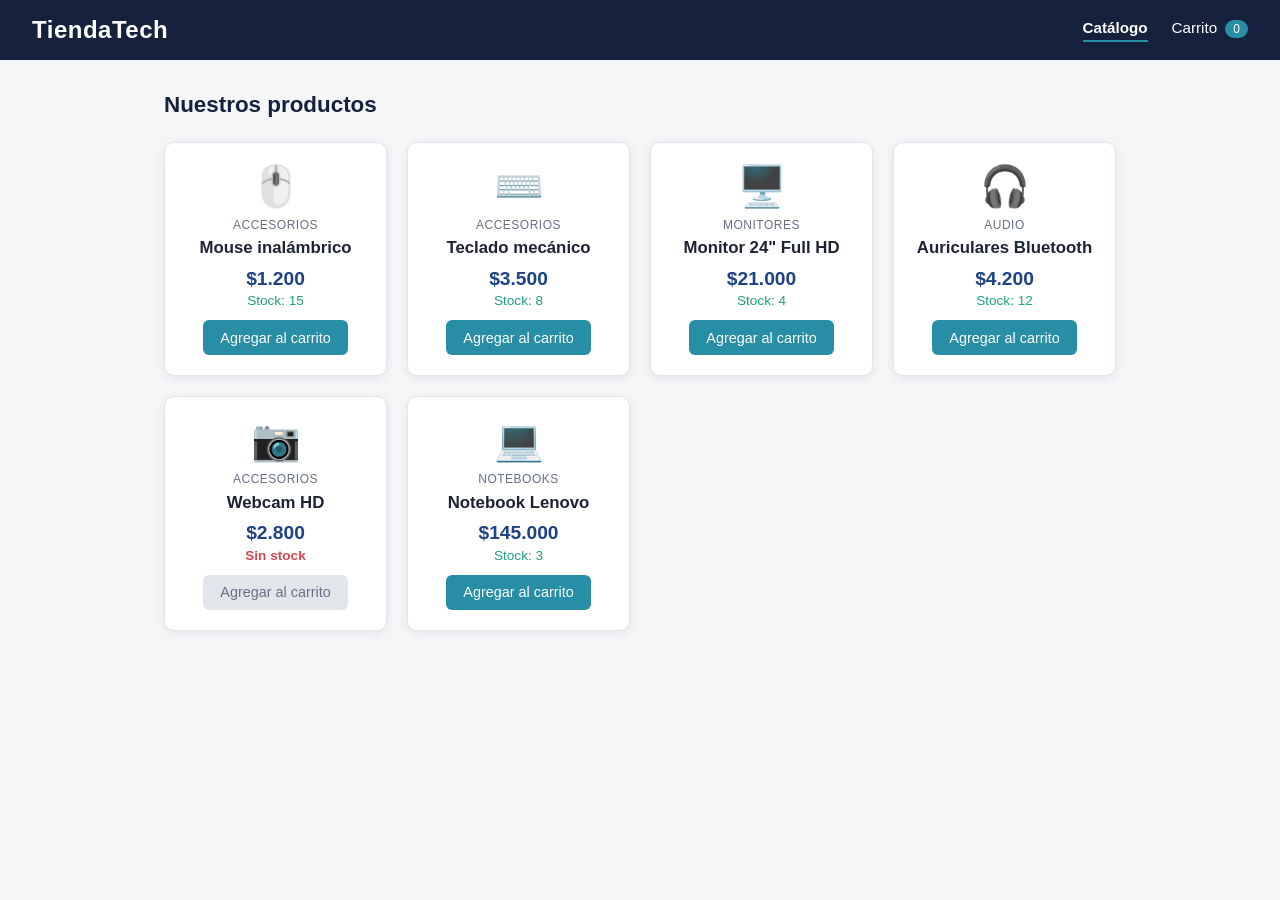
<file: index.html>
<!DOCTYPE html>
<html lang="es">
<head>
    <meta charset="UTF-8">
    <meta name="viewport" content="width=device-width, initial-scale=1.0">
    <title>TiendaTech - Catálogo</title>
    <link rel="stylesheet" href="css/estilos.css">
</head>
<body>
    <header class="header">
        <h1 class="logo">TiendaTech</h1>
        <nav class="nav">
            <a href="index.html" class="nav-link nav-link-activo">Catálogo</a>
            <a href="carrito.html" class="nav-link">
                Carrito
                <span id="contador-carrito" class="contador">0</span>
            </a>
        </nav>
    </header>
   
    <main class="contenido">
        <h2 class="titulo-seccion">Nuestros productos</h2>

        <div id="catalogo-container" class="catalogo-grid">
            <!-- Acá se van a insertar dinámicamente los productos con JavaScript -->
        </div>

        <div id="mensaje-flotante" class="mensaje-flotante">
            <!-- Mensaje flotante de confirmación al agregar un producto -->
        </div>

    </main>

    <script src="js/storage.js"></script>
    <script src="js/catalogo.js"></script>

</body>
</html>
</file>
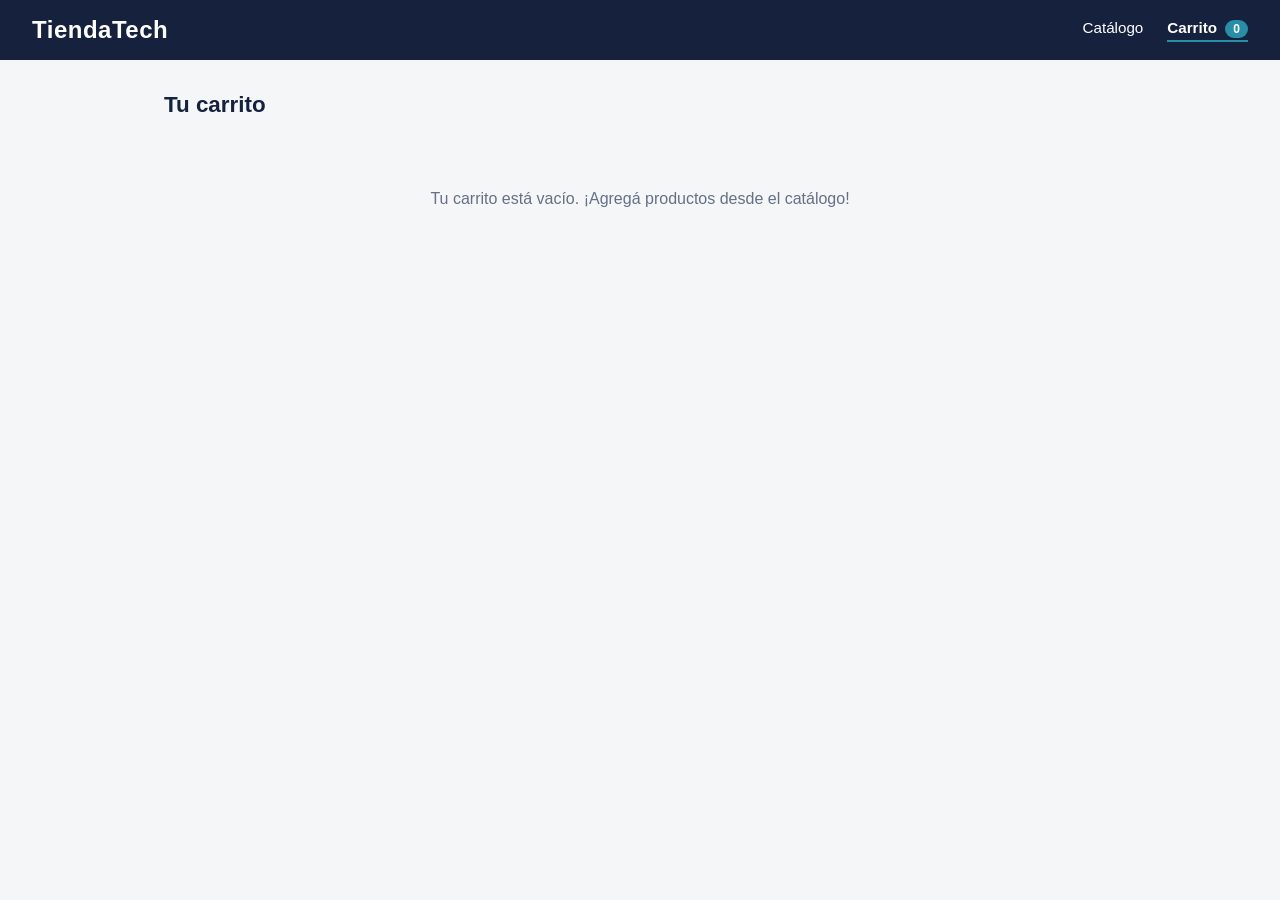
<file: carrito.html>
<!DOCTYPE html>
<html lang="es">
<head>
    <meta charset="UTF-8">
    <meta name="viewport" content="width=device-width, initial-scale=1.0">
    <title>TiendaTech - Carrito</title>
    <link rel="stylesheet" href="css/estilos.css">
</head>
<body>
    <header class="header">
        <h1 class="logo">TiendaTech</h1>
        <nav class="nav">
            <a href="index.html" class="nav-link">Catálogo</a>
            <a href="carrito.html" class="nav-link nav-link-activo">
                Carrito
                <span id="contador-carrito" class="contador">0</span>
            </a>
        </nav>
    </header>

    <main class="contenido">
        <h2 class="titulo-seccion">Tu carrito</h2>

        <!-- Se muestra solo si el carrito está vacío -->
        <p id="carrito-vacio" class="carrito-vacio">
            Tu carrito está vacío. ¡Agregá productos desde el catálogo!
        </p>

        <div id="carrito-container" class="carrito-lista">
            <!-- Acá se insertan dinámicamente los productos del carrito -->
        </div>

        <div class="carrito-resumen">
            <h3 id="total-carrito" class="total">Total: $0</h3>
            <div class="carrito-acciones">
                <button id="btn-vaciar" class="btn btn-secundario">Vaciar carrito</button>
                <button id="btn-finalizar" class="btn btn-primario">Finalizar compra</button>
            </div>
        </div>
    </main>

    <script src="js/storage.js"></script>
    <script src="js/carrito.js"></script>

</body>
</html>
</file>
<file: css/estilos.css>
/* =========================================================
   estilos.css
   Estilos compartidos entre index.html y carrito.html
   ========================================================= */

/* ---------------------------------------------------------
   Básicos
   --------------------------------------------------------- */
* {
    margin: 0;
    padding: 0;
    box-sizing: border-box;
}

body {
    font-family: "Segoe UI", Roboto, Arial, sans-serif;
    background-color: #F4F6F8;
    color: #1C2431;
}

/* ---------------------------------------------------------
   Header y navegación
   --------------------------------------------------------- */
.header {
    background-color: #16213E;
    color: #FFFFFF;
    display: flex;
    justify-content: space-between;
    align-items: center;
    padding: 1rem 2rem;
    flex-wrap: wrap;
    gap: 1rem;
}

.logo {
    font-size: 1.5rem;
    letter-spacing: 0.5px;
}

.nav {
    display: flex;
    gap: 1.5rem;
}

.nav-link {
    color: #FFFFFF;
    text-decoration: none;
    font-size: 0.95rem;
    padding-bottom: 4px;
    border-bottom: 2px solid transparent;
    transition: border-color 0.2s ease;
}

.nav-link:hover {
    border-bottom-color: #278EA5;
}

.nav-link-activo {
    border-bottom-color: #278EA5;
    font-weight: 600;
}

.contador {
    background-color: #278EA5;
    color: #FFFFFF;
    border-radius: 999px;
    font-size: 0.75rem;
    padding: 2px 8px;
    margin-left: 4px;
}

/* ---------------------------------------------------------
   Contenido general
   --------------------------------------------------------- */
.contenido {
    max-width: 1000px;
    margin: 0 auto;
    padding: 2rem 1.5rem 4rem;
}

.titulo-seccion {
  font-size: 1.4rem;
  margin-bottom: 1.5rem;
  color: #16213E;
}

/* ---------------------------------------------------------
   Catálogo (index.html)
   --------------------------------------------------------- */
.catalogo-grid {
    display: grid;
    grid-template-columns: repeat(auto-fill, minmax(220px, 1fr));
    gap: 1.25rem;
}

.producto-card {
    background-color: #FFFFFF;
    border: 1px solid #E2E6EA;
    border-radius: 10px;
    padding: 1.25rem;
    text-align: center;
    box-shadow: 0 2px 10px rgba(22, 33, 62, 0.08);
    display: flex;
    flex-direction: column;
    align-items: center;
}

.producto-imagen {
    font-size: 2.5rem;
    margin-bottom: 0.5rem;
}

.producto-categoria {
    font-size: 0.75rem;
    text-transform: uppercase;
    letter-spacing: 0.5px;
    color: #667085;
}

.producto-nombre {
    margin: 0.4rem 0;
    font-size: 1.05rem;
}

.producto-precio {
    font-size: 1.2rem;
    font-weight: 700;
    color: #1F4287;
    margin: 0.2rem 0;
}

.producto-stock {
    font-size: 0.85rem;
    color: #21A179;
    margin-bottom: 0.75rem;
}

.producto-stock-agotado {
    color: #D64550;
    font-weight: 600;
}

/* ---------------------------------------------------------
   Botones
   --------------------------------------------------------- */
.btn {
    border: none;
    border-radius: 6px;
    padding: 0.6rem 1.1rem;
    font-size: 0.9rem;
    cursor: pointer;
    transition: background-color 0.2s ease, opacity 0.2s ease;
}

.btn-primario {
    background-color: #278EA5;
    color: #FFFFFF;
}

.btn-primario:hover {
    background-color: #1E6E80;
}

.btn-primario:disabled {
    background-color: #E2E6EA;
    color: #667085;
    cursor: not-allowed;
}

.btn-secundario {
    background-color: #FFFFFF;
    color: #D64550;
    border: 1px solid #D64550;
}

.btn-secundario:hover {
  background-color: #D64550;
  color: #FFFFFF;
}

/* ---------------------------------------------------------
   Mensaje flotante (feedback al agregar al carrito)
   --------------------------------------------------------- */
.mensaje-flotante {
    position: fixed;
    bottom: 1.5rem;
    left: 50%;
    transform: translateX(-50%) translateY(20px);
    background-color: #16213E;
    color: #FFFFFF;
    padding: 0.75rem 1.25rem;
    border-radius: 8px;
    font-size: 0.9rem;
    opacity: 0;
    pointer-events: none;
    transition: opacity 0.25s ease, transform 0.25s ease;
}

.mensaje-flotante-visible {
    opacity: 1;
    transform: translateX(-50%) translateY(0);
}

/* ---------------------------------------------------------
   Carrito (carrito.html)
   --------------------------------------------------------- */
.carrito-vacio {
    text-align: center;
    color: #667085;
    padding: 3rem 1rem;
    font-size: 1rem;
}

.carrito-lista {
    display: flex;
    flex-direction: column;
    gap: 0.75rem;
    margin-bottom: 1.5rem;
}

.item-carrito {
    background-color: #FFFFFF;
    border: 1px solid #E2E6EA;
    border-radius: 8px;
    padding: 0.9rem 1.2rem;
    display: grid;
    grid-template-columns: 2fr 1fr auto auto;
    align-items: center;
    gap: 1rem;
}

.item-info {
    display: flex;
    flex-direction: column;
}

.item-nombre {
    font-weight: 600;
}

.item-precio-unitario {
    font-size: 0.8rem;
    color: #667085;
}

.item-cantidad {
    display: flex;
    align-items: center;
    justify-content: center;
    gap: 0.6rem;
}

.btn-cantidad {
    width: 28px;
    height: 28px;
    border-radius: 50%;
    border: 1px solid #E2E6EA;
    background-color: #F4F6F8;
    cursor: pointer;
    font-size: 1rem;
    line-height: 1;
}

.btn-cantidad:hover {
    background-color: #E2E6EA;
}

.item-cantidad-numero {
    min-width: 1.2rem;
    text-align: center;
}

.item-subtotal {
    font-weight: 700;
    color: #1F4287;
    text-align: right;
}

.btn-eliminar {
    background: none;
    border: none;
    color: #D64550;
    font-size: 1.1rem;
    cursor: pointer;
    padding: 0.25rem 0.5rem;
}

.btn-eliminar:hover {
    color: #A5303A;
}

.carrito-resumen {
    display: flex;
    justify-content: space-between;
    align-items: center;
    background-color: #FFFFFF;
    border: 1px solid #E2E6EA;
    border-radius: 8px;
    padding: 1.2rem 1.5rem;
    flex-wrap: wrap;
    gap: 1rem;
}

.total {
    margin: 0;
    color: #16213E;
}

.carrito-acciones {
    display: flex;
    gap: 0.75rem;
}

/* ---------------------------------------------------------
   Responsive básico
   --------------------------------------------------------- */
@media (max-width: 600px) {
  .item-carrito {
    display: flex;
    flex-wrap: wrap;
    justify-content: space-between;
    align-items: center;
    row-gap: 0.5rem;
  }
}
</file>
